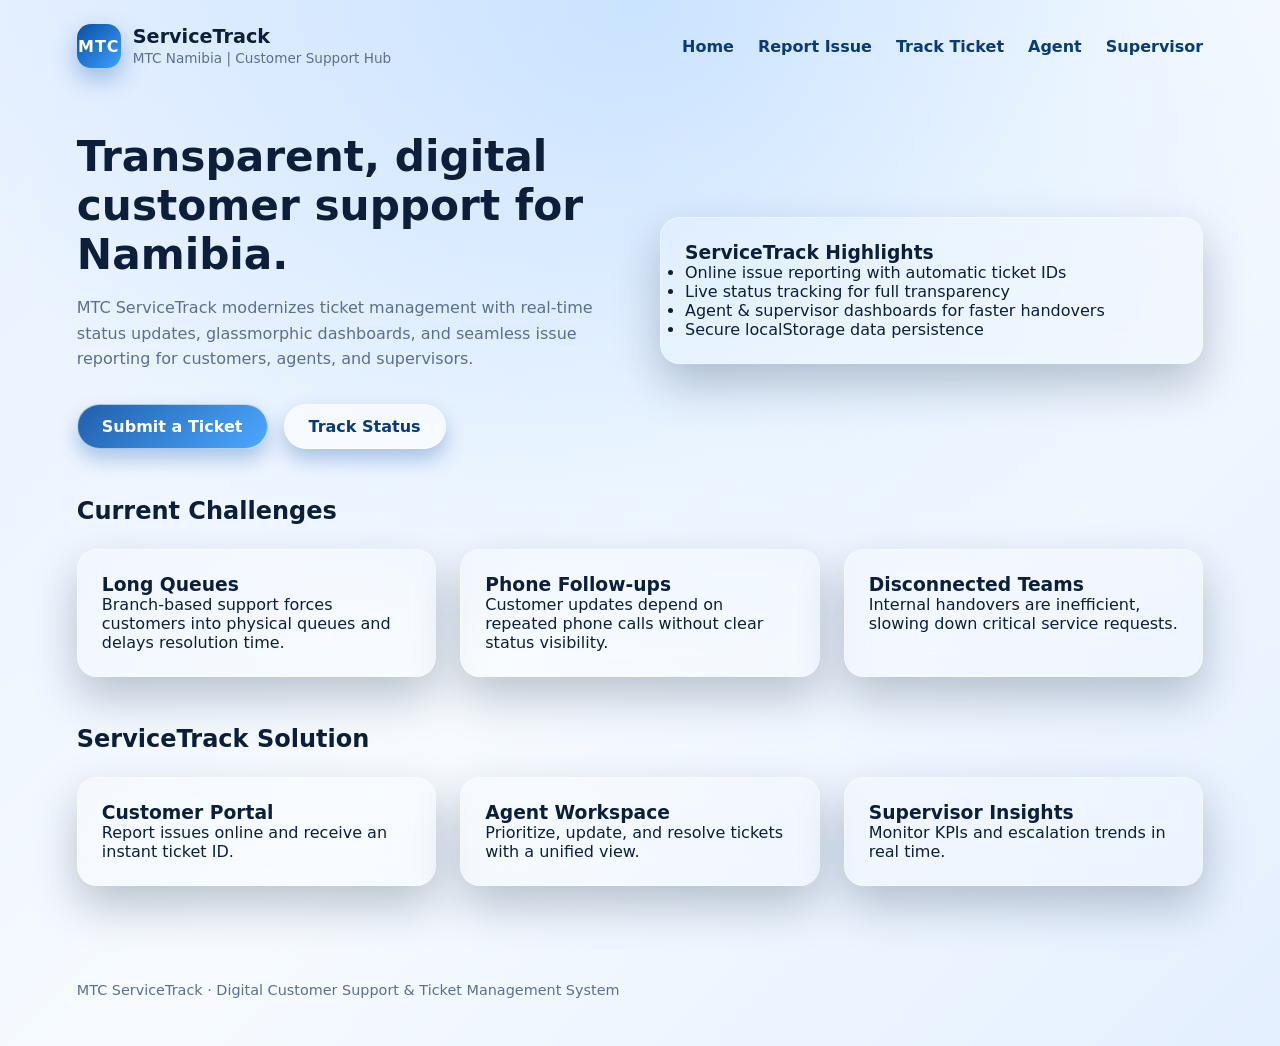
<file: mtc-servicetrack/index.html>
<!DOCTYPE html>
<html lang="en">
  <head>
    <meta charset="UTF-8" />
    <meta name="viewport" content="width=device-width, initial-scale=1.0" />
    <title>MTC ServiceTrack | Customer Support Suite</title>
    <link rel="stylesheet" href="css/style.css" />
  </head>
  <body>
    <header>
      <div class="logo">
        <div class="logo-mark">MTC</div>
        <div class="logo-text">
          <h1>ServiceTrack</h1>
          <span>MTC Namibia | Customer Support Hub</span>
        </div>
      </div>
      <nav>
        <a href="index.html">Home</a>
        <a href="submit.html">Report Issue</a>
        <a href="track.html">Track Ticket</a>
        <a href="agent.html">Agent</a>
        <a href="supervisor.html">Supervisor</a>
      </nav>
    </header>

    <main>
      <section class="hero">
        <div>
          <h2>Transparent, digital customer support for Namibia.</h2>
          <p>
            MTC ServiceTrack modernizes ticket management with real-time status
            updates, glassmorphic dashboards, and seamless issue reporting for
            customers, agents, and supervisors.
          </p>
          <div class="hero-actions">
            <a class="glass-btn" href="submit.html">Submit a Ticket</a>
            <a class="glass-btn secondary" href="track.html">Track Status</a>
          </div>
        </div>
        <div class="glass-card">
          <h3>ServiceTrack Highlights</h3>
          <ul>
            <li>Online issue reporting with automatic ticket IDs</li>
            <li>Live status tracking for full transparency</li>
            <li>Agent & supervisor dashboards for faster handovers</li>
            <li>Secure localStorage data persistence</li>
          </ul>
        </div>
      </section>

      <section class="section">
        <h2 class="section-title">Current Challenges</h2>
        <div class="grid-3">
          <article class="glass-card">
            <h3>Long Queues</h3>
            <p>
              Branch-based support forces customers into physical queues and
              delays resolution time.
            </p>
          </article>
          <article class="glass-card">
            <h3>Phone Follow-ups</h3>
            <p>
              Customer updates depend on repeated phone calls without clear
              status visibility.
            </p>
          </article>
          <article class="glass-card">
            <h3>Disconnected Teams</h3>
            <p>
              Internal handovers are inefficient, slowing down critical service
              requests.
            </p>
          </article>
        </div>
      </section>

      <section class="section">
        <h2 class="section-title">ServiceTrack Solution</h2>
        <div class="grid-3">
          <article class="glass-card">
            <h3>Customer Portal</h3>
            <p>Report issues online and receive an instant ticket ID.</p>
          </article>
          <article class="glass-card">
            <h3>Agent Workspace</h3>
            <p>Prioritize, update, and resolve tickets with a unified view.</p>
          </article>
          <article class="glass-card">
            <h3>Supervisor Insights</h3>
            <p>Monitor KPIs and escalation trends in real time.</p>
          </article>
        </div>
      </section>
    </main>

    <footer class="footer">
      MTC ServiceTrack · Digital Customer Support & Ticket Management System
    </footer>
  </body>
</html>
</file>
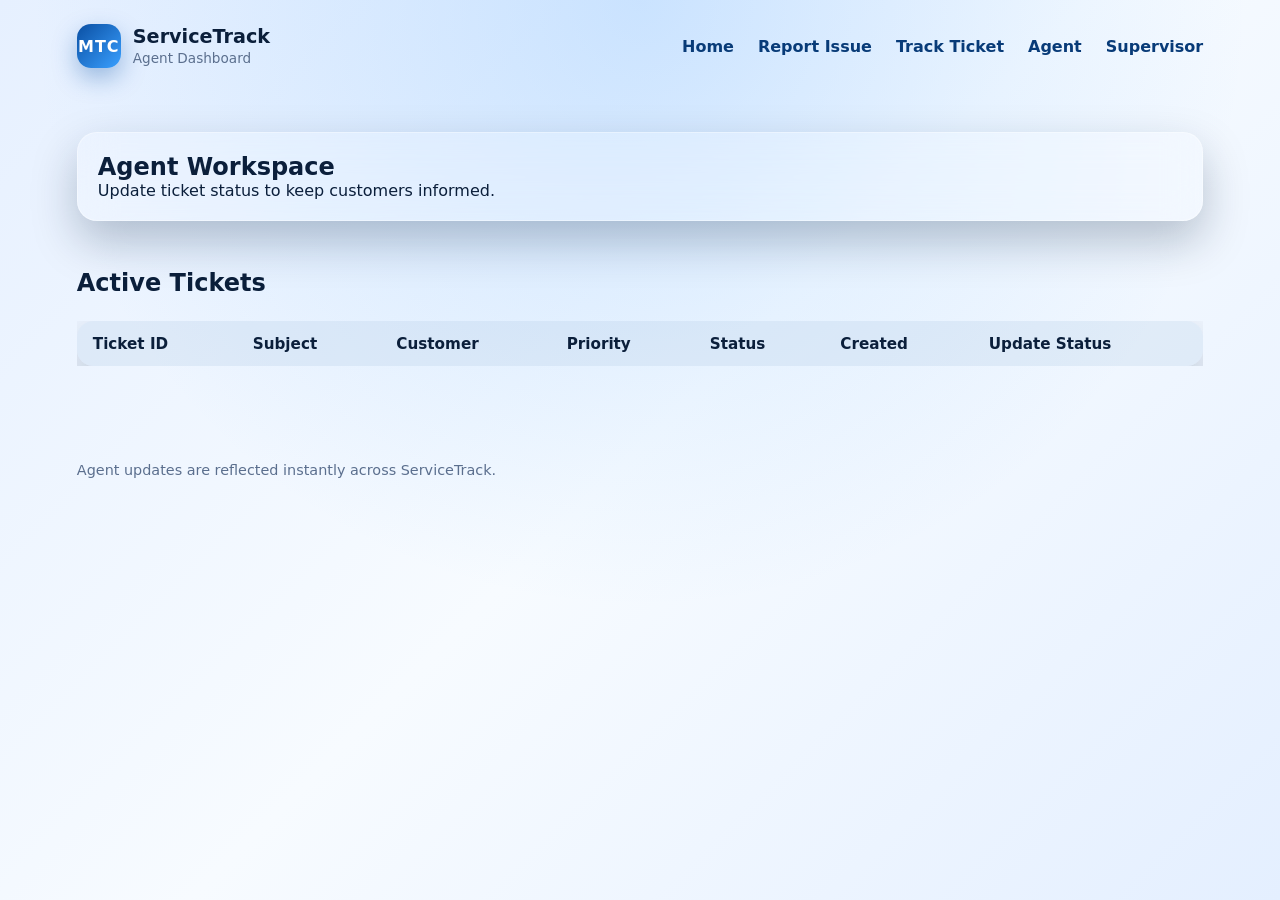
<file: mtc-servicetrack/agent.html>
<!DOCTYPE html>
<html lang="en">
  <head>
    <meta charset="UTF-8" />
    <meta name="viewport" content="width=device-width, initial-scale=1.0" />
    <title>Agent Dashboard | MTC ServiceTrack</title>
    <link rel="stylesheet" href="css/style.css" />
  </head>
  <body>
    <header>
      <div class="logo">
        <div class="logo-mark">MTC</div>
        <div class="logo-text">
          <h1>ServiceTrack</h1>
          <span>Agent Dashboard</span>
        </div>
      </div>
      <nav>
        <a href="index.html">Home</a>
        <a href="submit.html">Report Issue</a>
        <a href="track.html">Track Ticket</a>
        <a href="agent.html">Agent</a>
        <a href="supervisor.html">Supervisor</a>
      </nav>
    </header>

    <main>
      <section class="glass-panel">
        <h2>Agent Workspace</h2>
        <p>Update ticket status to keep customers informed.</p>
      </section>

      <section class="section">
        <h2 class="section-title">Active Tickets</h2>
        <div style="overflow-x: auto;">
          <table class="glass-table">
            <thead>
              <tr>
                <th>Ticket ID</th>
                <th>Subject</th>
                <th>Customer</th>
                <th>Priority</th>
                <th>Status</th>
                <th>Created</th>
                <th>Update Status</th>
              </tr>
            </thead>
            <tbody id="agent-table-body"></tbody>
          </table>
        </div>
      </section>
    </main>

    <footer class="footer">
      Agent updates are reflected instantly across ServiceTrack.
    </footer>

    <script src="js/app.js"></script>
  </body>
</html>
</file>
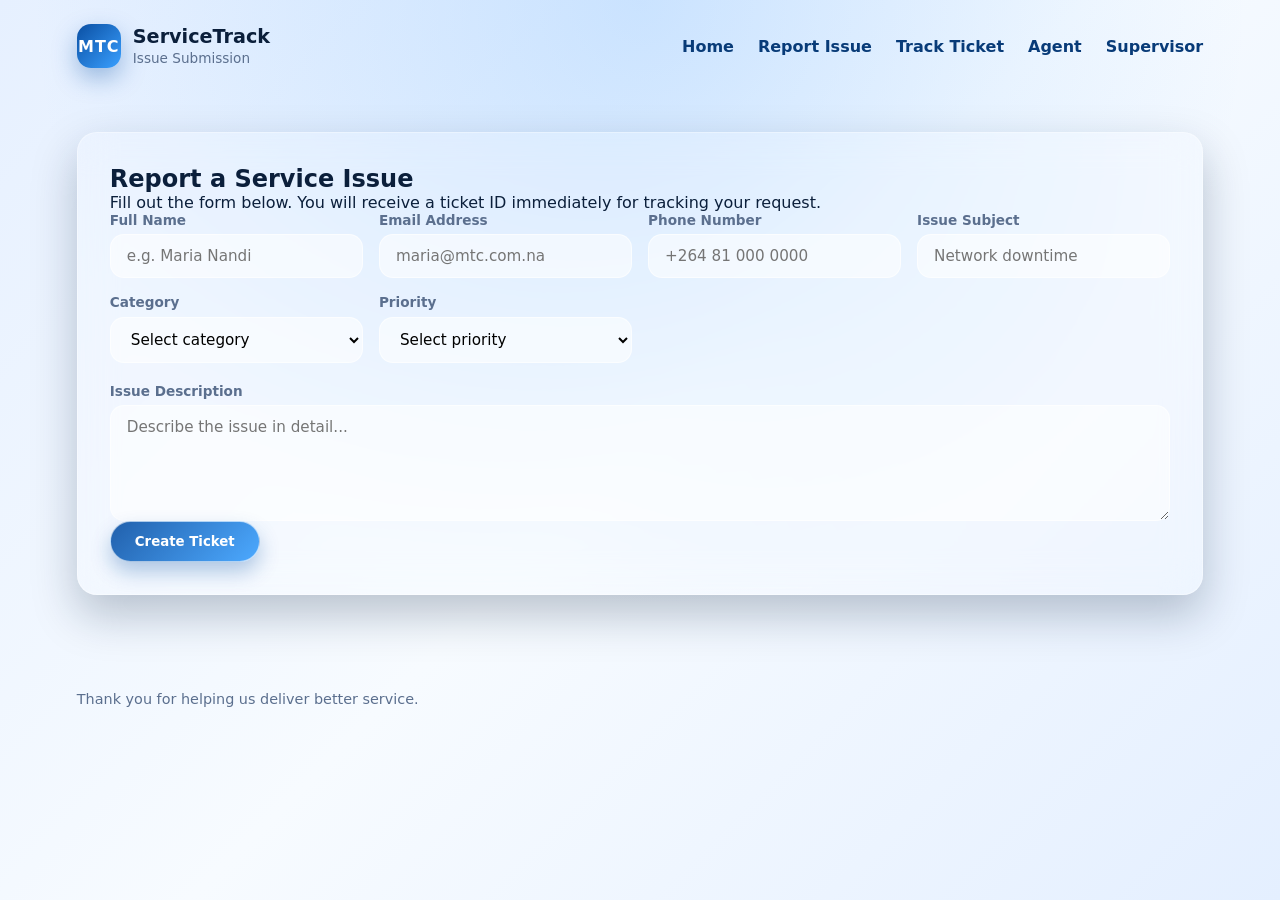
<file: mtc-servicetrack/submit.html>
<!DOCTYPE html>
<html lang="en">
  <head>
    <meta charset="UTF-8" />
    <meta name="viewport" content="width=device-width, initial-scale=1.0" />
    <title>Submit Ticket | MTC ServiceTrack</title>
    <link rel="stylesheet" href="css/style.css" />
  </head>
  <body>
    <header>
      <div class="logo">
        <div class="logo-mark">MTC</div>
        <div class="logo-text">
          <h1>ServiceTrack</h1>
          <span>Issue Submission</span>
        </div>
      </div>
      <nav>
        <a href="index.html">Home</a>
        <a href="submit.html">Report Issue</a>
        <a href="track.html">Track Ticket</a>
        <a href="agent.html">Agent</a>
        <a href="supervisor.html">Supervisor</a>
      </nav>
    </header>

    <main>
      <section class="glass-form">
        <h2>Report a Service Issue</h2>
        <p>
          Fill out the form below. You will receive a ticket ID immediately for
          tracking your request.
        </p>
        <form id="ticket-form">
          <div class="form-grid">
            <div class="form-field">
              <label for="name">Full Name</label>
              <input
                class="glass-input"
                id="name"
                name="name"
                type="text"
                placeholder="e.g. Maria Nandi"
                required
              />
            </div>
            <div class="form-field">
              <label for="email">Email Address</label>
              <input
                class="glass-input"
                id="email"
                name="email"
                type="email"
                placeholder="maria@mtc.com.na"
                required
              />
            </div>
            <div class="form-field">
              <label for="phone">Phone Number</label>
              <input
                class="glass-input"
                id="phone"
                name="phone"
                type="tel"
                placeholder="+264 81 000 0000"
                required
              />
            </div>
            <div class="form-field">
              <label for="subject">Issue Subject</label>
              <input
                class="glass-input"
                id="subject"
                name="subject"
                type="text"
                placeholder="Network downtime"
                required
              />
            </div>
            <div class="form-field">
              <label for="category">Category</label>
              <select class="glass-select" id="category" name="category" required>
                <option value="">Select category</option>
                <option>Connectivity</option>
                <option>Billing</option>
                <option>SIM Services</option>
                <option>Mobile Money</option>
                <option>Other</option>
              </select>
            </div>
            <div class="form-field">
              <label for="priority">Priority</label>
              <select class="glass-select" id="priority" name="priority" required>
                <option value="">Select priority</option>
                <option>Low</option>
                <option>Medium</option>
                <option>High</option>
                <option>Urgent</option>
              </select>
            </div>
          </div>

          <div class="form-field">
            <label for="description">Issue Description</label>
            <textarea
              class="glass-textarea"
              id="description"
              name="description"
              rows="5"
              placeholder="Describe the issue in detail..."
              required
            ></textarea>
          </div>

          <button class="glass-btn" type="submit">Create Ticket</button>
        </form>
      </section>
    </main>

    <div class="modal" id="success-modal" aria-hidden="true">
      <div class="glass-card modal-content">
        <h3>Ticket Submitted</h3>
        <p>Your ticket ID is:</p>
        <h2 id="modal-ticket-id">MTC-0000</h2>
        <p>Use this ID to track your request online.</p>
        <button class="glass-btn" id="close-modal">Done</button>
      </div>
    </div>

    <footer class="footer">
      Thank you for helping us deliver better service.
    </footer>

    <script src="js/app.js"></script>
  </body>
</html>
</file>
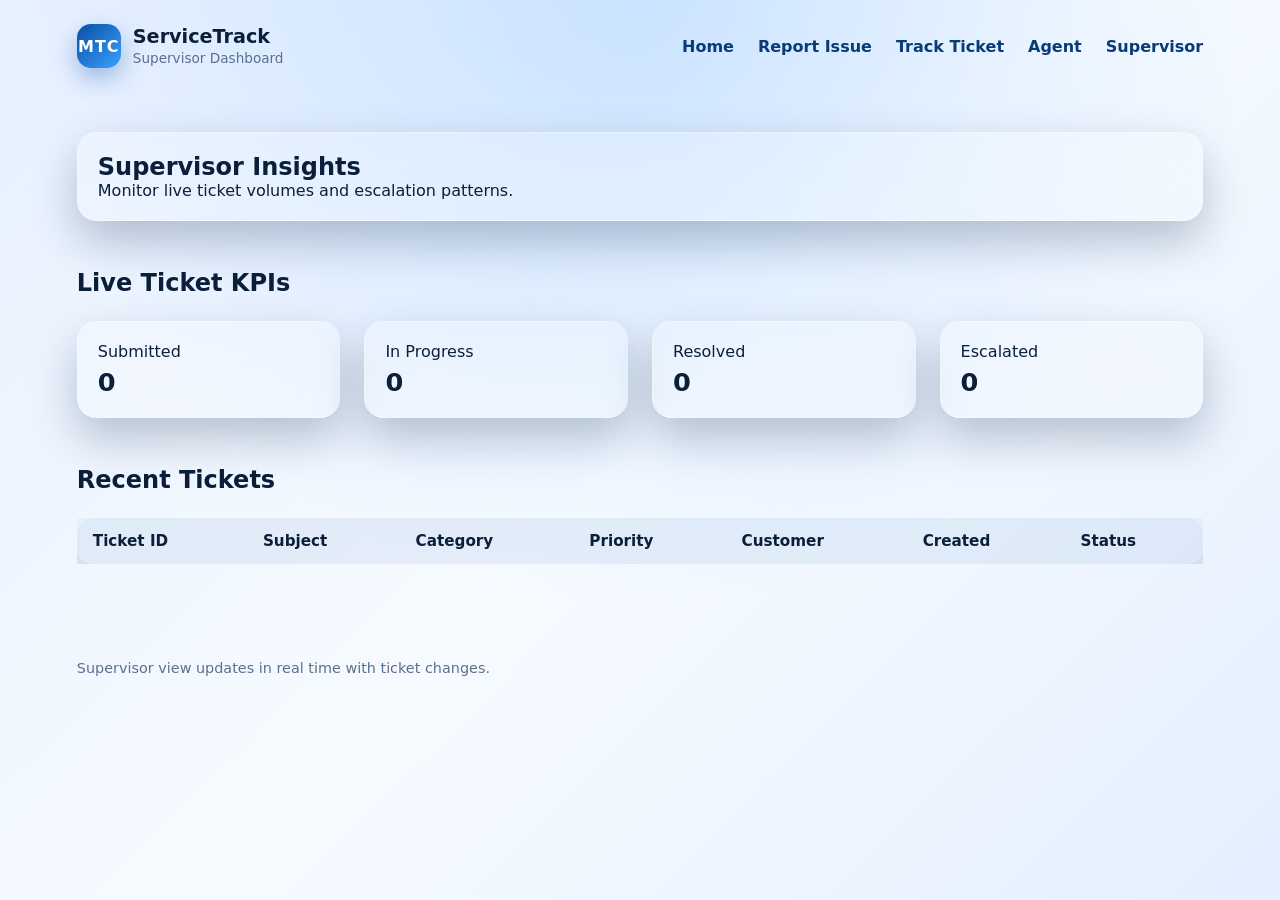
<file: mtc-servicetrack/supervisor.html>
<!DOCTYPE html>
<html lang="en">
  <head>
    <meta charset="UTF-8" />
    <meta name="viewport" content="width=device-width, initial-scale=1.0" />
    <title>Supervisor Dashboard | MTC ServiceTrack</title>
    <link rel="stylesheet" href="css/style.css" />
  </head>
  <body>
    <header>
      <div class="logo">
        <div class="logo-mark">MTC</div>
        <div class="logo-text">
          <h1>ServiceTrack</h1>
          <span>Supervisor Dashboard</span>
        </div>
      </div>
      <nav>
        <a href="index.html">Home</a>
        <a href="submit.html">Report Issue</a>
        <a href="track.html">Track Ticket</a>
        <a href="agent.html">Agent</a>
        <a href="supervisor.html">Supervisor</a>
      </nav>
    </header>

    <main>
      <section class="glass-panel">
        <h2>Supervisor Insights</h2>
        <p>Monitor live ticket volumes and escalation patterns.</p>
      </section>

      <section class="section">
        <h2 class="section-title">Live Ticket KPIs</h2>
        <div class="grid-3" id="supervisor-stats"></div>
      </section>

      <section class="section">
        <h2 class="section-title">Recent Tickets</h2>
        <div style="overflow-x: auto;">
          <table class="glass-table">
            <thead>
              <tr>
                <th>Ticket ID</th>
                <th>Subject</th>
                <th>Category</th>
                <th>Priority</th>
                <th>Customer</th>
                <th>Created</th>
                <th>Status</th>
              </tr>
            </thead>
            <tbody id="supervisor-table-body"></tbody>
          </table>
        </div>
      </section>
    </main>

    <footer class="footer">
      Supervisor view updates in real time with ticket changes.
    </footer>

    <script src="js/app.js"></script>
  </body>
</html>
</file>
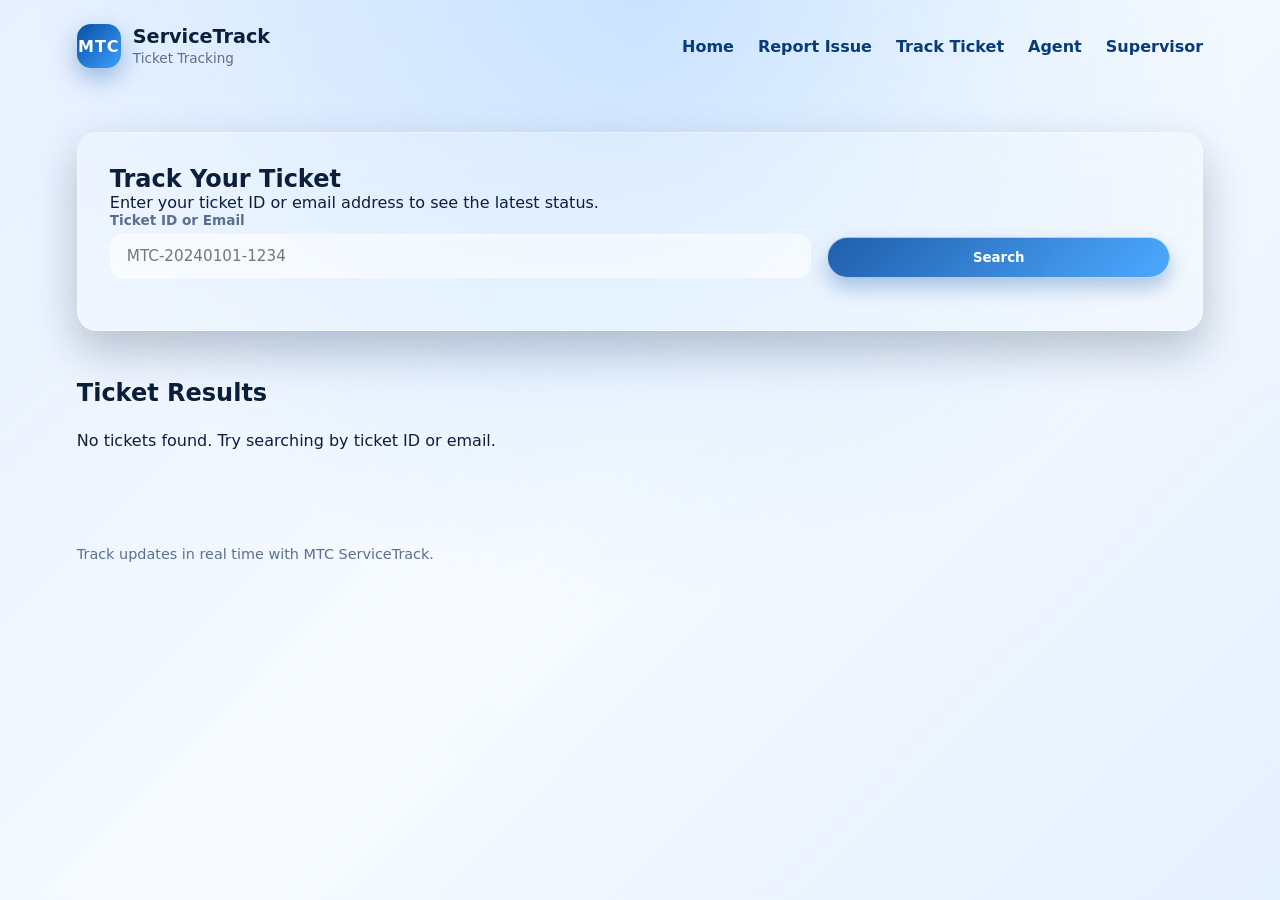
<file: mtc-servicetrack/track.html>
<!DOCTYPE html>
<html lang="en">
  <head>
    <meta charset="UTF-8" />
    <meta name="viewport" content="width=device-width, initial-scale=1.0" />
    <title>Track Ticket | MTC ServiceTrack</title>
    <link rel="stylesheet" href="css/style.css" />
  </head>
  <body>
    <header>
      <div class="logo">
        <div class="logo-mark">MTC</div>
        <div class="logo-text">
          <h1>ServiceTrack</h1>
          <span>Ticket Tracking</span>
        </div>
      </div>
      <nav>
        <a href="index.html">Home</a>
        <a href="submit.html">Report Issue</a>
        <a href="track.html">Track Ticket</a>
        <a href="agent.html">Agent</a>
        <a href="supervisor.html">Supervisor</a>
      </nav>
    </header>

    <main>
      <section class="glass-form">
        <h2>Track Your Ticket</h2>
        <p>Enter your ticket ID or email address to see the latest status.</p>
        <form id="tracking-form" class="form-grid">
          <div class="form-field" style="grid-column: span 2;">
            <label for="query">Ticket ID or Email</label>
            <input
              class="glass-input"
              id="query"
              name="query"
              type="text"
              placeholder="MTC-20240101-1234"
              required
            />
          </div>
          <div class="form-field" style="align-self: end;">
            <button class="glass-btn" type="submit">Search</button>
          </div>
        </form>
      </section>

      <section class="section">
        <h2 class="section-title">Ticket Results</h2>
        <div class="grid-3" id="tracking-results"></div>
      </section>
    </main>

    <footer class="footer">
      Track updates in real time with MTC ServiceTrack.
    </footer>

    <script src="js/app.js"></script>
  </body>
</html>
</file>
<file: mtc-servicetrack/css/style.css>
:root {
  --mtc-blue: #0a4fa3;
  --mtc-blue-dark: #083b78;
  --mtc-white: #f5f9ff;
  --mtc-glass: rgba(255, 255, 255, 0.18);
  --mtc-glass-strong: rgba(255, 255, 255, 0.28);
  --mtc-border: rgba(255, 255, 255, 0.35);
  --mtc-shadow: 0 20px 45px rgba(8, 30, 60, 0.25);
  --mtc-text: #0b1f3b;
  --mtc-muted: #5b6f8e;
  --mtc-success: #1f8f5f;
  --mtc-warning: #c97c1a;
  --mtc-danger: #c24b4b;
}

* {
  box-sizing: border-box;
  margin: 0;
  padding: 0;
  font-family: "Inter", "Segoe UI", system-ui, sans-serif;
}

body {
  min-height: 100vh;
  background: radial-gradient(circle at top, rgba(89, 168, 255, 0.25), transparent 55%),
    linear-gradient(135deg, #e6f0ff, #f7fbff 50%, #e4efff);
  color: var(--mtc-text);
}

main {
  padding: 2.5rem 6vw 4rem;
}

a {
  text-decoration: none;
  color: inherit;
}

header {
  padding: 1.5rem 6vw;
  display: flex;
  justify-content: space-between;
  align-items: center;
}

.logo {
  display: flex;
  align-items: center;
  gap: 0.75rem;
}

.logo-mark {
  width: 44px;
  height: 44px;
  border-radius: 14px;
  background: linear-gradient(135deg, var(--mtc-blue), #3aa0ff);
  display: grid;
  place-items: center;
  color: white;
  font-weight: 700;
  letter-spacing: 1px;
  box-shadow: 0 10px 25px rgba(10, 79, 163, 0.35);
}

.logo-text h1 {
  font-size: 1.2rem;
}

.logo-text span {
  font-size: 0.85rem;
  color: var(--mtc-muted);
}

nav {
  display: flex;
  gap: 1.5rem;
  align-items: center;
}

nav a {
  font-weight: 600;
  color: var(--mtc-blue-dark);
  transition: color 0.2s ease;
}

nav a:hover {
  color: var(--mtc-blue);
}

.hero {
  display: grid;
  grid-template-columns: repeat(auto-fit, minmax(260px, 1fr));
  gap: 2.5rem;
  align-items: center;
}

.hero h2 {
  font-size: clamp(2rem, 3.3vw, 3rem);
  margin-bottom: 1rem;
}

.hero p {
  color: var(--mtc-muted);
  line-height: 1.6;
  margin-bottom: 2rem;
}

.hero-actions {
  display: flex;
  flex-wrap: wrap;
  gap: 1rem;
}

.section {
  margin-top: 3rem;
}

.section-title {
  font-size: 1.5rem;
  margin-bottom: 1.5rem;
}

.grid-3 {
  display: grid;
  grid-template-columns: repeat(auto-fit, minmax(230px, 1fr));
  gap: 1.5rem;
}

.glass-card,
.glass-form,
.glass-panel {
  background: var(--mtc-glass);
  border: 1px solid var(--mtc-border);
  border-radius: 20px;
  box-shadow: var(--mtc-shadow);
  backdrop-filter: blur(18px);
  -webkit-backdrop-filter: blur(18px);
}

.glass-card {
  padding: 1.5rem;
}

.glass-form {
  padding: 2rem;
}

.glass-panel {
  padding: 1.25rem;
}

.glass-table {
  width: 100%;
  border-collapse: collapse;
  background: var(--mtc-glass);
  border-radius: 16px;
  overflow: hidden;
  box-shadow: var(--mtc-shadow);
}

.glass-table thead {
  background: rgba(10, 79, 163, 0.08);
}

.glass-table th,
.glass-table td {
  padding: 0.85rem 1rem;
  text-align: left;
  font-size: 0.95rem;
}

.glass-table tbody tr {
  border-top: 1px solid rgba(255, 255, 255, 0.4);
}

.glass-table tbody tr:hover {
  background: rgba(255, 255, 255, 0.3);
}

.glass-btn {
  padding: 0.75rem 1.5rem;
  border-radius: 999px;
  border: 1px solid rgba(255, 255, 255, 0.6);
  background: linear-gradient(135deg, rgba(10, 79, 163, 0.9), rgba(58, 160, 255, 0.9));
  color: white;
  font-weight: 600;
  cursor: pointer;
  transition: transform 0.2s ease, box-shadow 0.2s ease;
  box-shadow: 0 10px 20px rgba(10, 79, 163, 0.3);
}

.glass-btn.secondary {
  background: rgba(255, 255, 255, 0.6);
  color: var(--mtc-blue-dark);
}

.glass-btn:hover {
  transform: translateY(-2px) scale(1.01);
  box-shadow: 0 15px 25px rgba(10, 79, 163, 0.35);
}

.glass-input,
.glass-select,
.glass-textarea {
  width: 100%;
  padding: 0.75rem 1rem;
  border-radius: 14px;
  border: 1px solid rgba(255, 255, 255, 0.6);
  background: rgba(255, 255, 255, 0.55);
  font-size: 0.95rem;
}

.form-grid {
  display: grid;
  grid-template-columns: repeat(auto-fit, minmax(220px, 1fr));
  gap: 1rem;
  margin-bottom: 1.25rem;
}

.form-field {
  display: flex;
  flex-direction: column;
  gap: 0.4rem;
}

.form-field label {
  font-weight: 600;
  font-size: 0.85rem;
  color: var(--mtc-muted);
}

.status-badge {
  padding: 0.3rem 0.75rem;
  border-radius: 999px;
  font-size: 0.75rem;
  font-weight: 600;
  display: inline-flex;
  align-items: center;
  gap: 0.35rem;
  border: 1px solid transparent;
}

.status-submitted {
  background: rgba(58, 160, 255, 0.2);
  color: var(--mtc-blue);
  border-color: rgba(58, 160, 255, 0.4);
}

.status-in-progress {
  background: rgba(201, 124, 26, 0.2);
  color: var(--mtc-warning);
  border-color: rgba(201, 124, 26, 0.4);
}

.status-resolved {
  background: rgba(31, 143, 95, 0.2);
  color: var(--mtc-success);
  border-color: rgba(31, 143, 95, 0.4);
}

.status-escalated {
  background: rgba(194, 75, 75, 0.2);
  color: var(--mtc-danger);
  border-color: rgba(194, 75, 75, 0.4);
}

.kpi {
  display: grid;
  gap: 0.4rem;
}

.kpi strong {
  font-size: 1.6rem;
}

.footer {
  padding: 2rem 6vw 3rem;
  color: var(--mtc-muted);
  font-size: 0.9rem;
}

.modal {
  position: fixed;
  inset: 0;
  background: rgba(7, 21, 44, 0.4);
  display: none;
  align-items: center;
  justify-content: center;
  padding: 1.5rem;
  z-index: 10;
}

.modal.active {
  display: flex;
}

.modal-content {
  max-width: 440px;
  width: 100%;
  text-align: center;
}

.badge-row {
  display: flex;
  flex-wrap: wrap;
  gap: 0.6rem;
}

@media (max-width: 768px) {
  header {
    flex-direction: column;
    gap: 1rem;
    align-items: flex-start;
  }

  nav {
    flex-wrap: wrap;
  }
}
</file>
